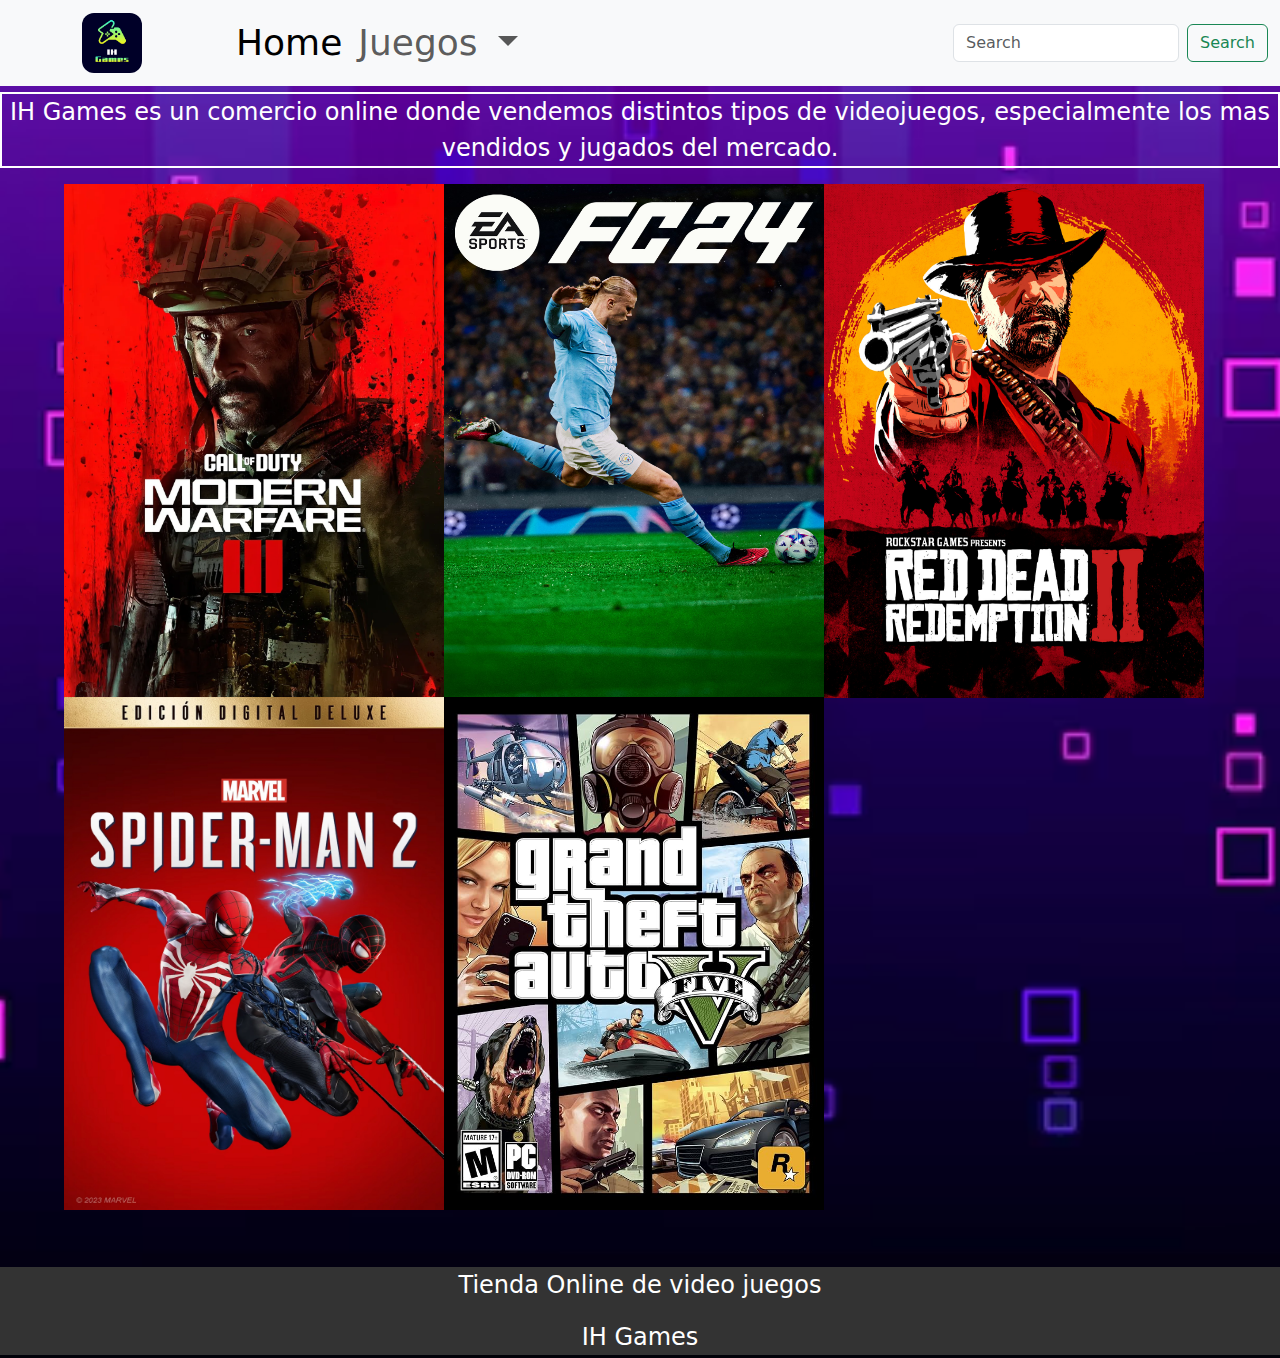
<file: index.html>
<!DOCTYPE html>
<html lang="en">
<head>
    <meta charset="UTF-8">
    <meta name="viewport" content="width=device-width, initial-scale=1.0">
    <title>IH Games</title>
    <link href="https://cdn.jsdelivr.net/npm/bootstrap@5.3.3/dist/css/bootstrap.min.css" rel="stylesheet" integrity="sha384-QWTKZyjpPEjISv5WaRU9OFeRpok6YctnYmDr5pNlyT2bRjXh0JMhjY6hW+ALEwIH" crossorigin="anonymous">
    <link href="./css/style.index.css" rel="stylesheet" type="text/css">
    <link rel="icon" href="./img/logoIHGames.png" type="image/png">
</head>
<body>
    <script src="https://cdn.jsdelivr.net/npm/bootstrap@5.3.3/dist/js/bootstrap.bundle.min.js" integrity="sha384-YvpcrYf0tY3lHB60NNkmXc5s9fDVZLESaAA55NDzOxhy9GkcIdslK1eN7N6jIeHz" crossorigin="anonymous"></script>
    <header>
        <nav class="navbar navbar-expand-lg bg-body-tertiary menu">
            <div class="container-fluid">
              <a class="navbar-brand" href="#"><img class="logo" src="./img/logoIHGames.png" alt=""></a>
              <button class="navbar-toggler" type="button" data-bs-toggle="collapse" data-bs-target="#navbarSupportedContent" aria-controls="navbarSupportedContent" aria-expanded="false" aria-label="Toggle navigation">
                <span class="navbar-toggler-icon"></span>
              </button>
              <div class="collapse navbar-collapse" id="navbarSupportedContent">
                <ul class="navbar-nav me-auto mb-2 mb-lg-0">
                  <li class="nav-item">
                    <a class="nav-link active" aria-current="page" href="./index.html">Home</a>
                  </li>
                  <li class="nav-item dropdown">
                    <a class="nav-link dropdown-toggle" href="#" role="button" data-bs-toggle="dropdown" aria-expanded="false">
                      Juegos
                    </a>
                    <ul class="dropdown-menu">
                      <li><a class="dropdown-item" href="./view/callofduty.html">Call of Duty: Modern Warfare 3</a></li>
                      <li><hr class="dropdown-divider"></li>
                      <li><a class="dropdown-item" href="./view/fifa.html">Fifa</a></li>
                      <li><hr class="dropdown-divider"></li>
                      <li><a class="dropdown-item" href="./view/reddeadredemption2.html">Red Dead Redemption 2</a></li>
                      <li><hr class="dropdown-divider"></li>
                      <li><a class="dropdown-item" href="./view/spiderman2.html">Spider-Man 2</a></li>
                      <li><hr class="dropdown-divider"></li>
                      <li><a class="dropdown-item" href="./view/gtav.html">GTA V</a></li>
                    </ul>
                  </li>
                </ul>
                <form class="d-flex" role="search">
                  <input class="form-control me-2" type="search" placeholder="Search" aria-label="Search">
                  <button class="btn btn-outline-success" type="submit">Search</button>
                </form>
              </div>
            </div>
          </nav>
        </header>
        
    <div>
        <p class="descripcion">IH Games es un comercio online donde vendemos distintos tipos de videojuegos, especialmente los mas vendidos y jugados del mercado.</p>
    </div>
    <section class="flex margencol3">
      <div class="col3">
        <a href="./view/callofduty.html"><img class="imgcol3" src="./img/callofduty.jpg" alt=""></a>
      </div>
      <div class="col3">
        <a href="./view/fifa.html"><img class="imgcol3" src="./img/fifa.jpg" alt=""></a>
      </div>
      <div class="col3">
        <a href="./view/reddeadredemption2.html"><img class="imgcol3" src="./img/reddeadredepmtion2.jpg" alt=""></a>
      </div>
    </section>
    <section class="flex margenspider">
      <div class="col3">
        <a href="./view/spiderman2.html"><img class="imgcol2" src="./img/spiderman2.jpg" alt=""></a>
      </div>
      <div class="col3">
        <a href="./view/gtav.html"><img class="imgcol2" src="./img/gta.jpg" alt=""></a>
      </div>
    </section>

    <footer>
      <p>Tienda Online de video juegos</p>
      <p>IH Games</p>
  </footer>
  
</body>
</html>
</file>
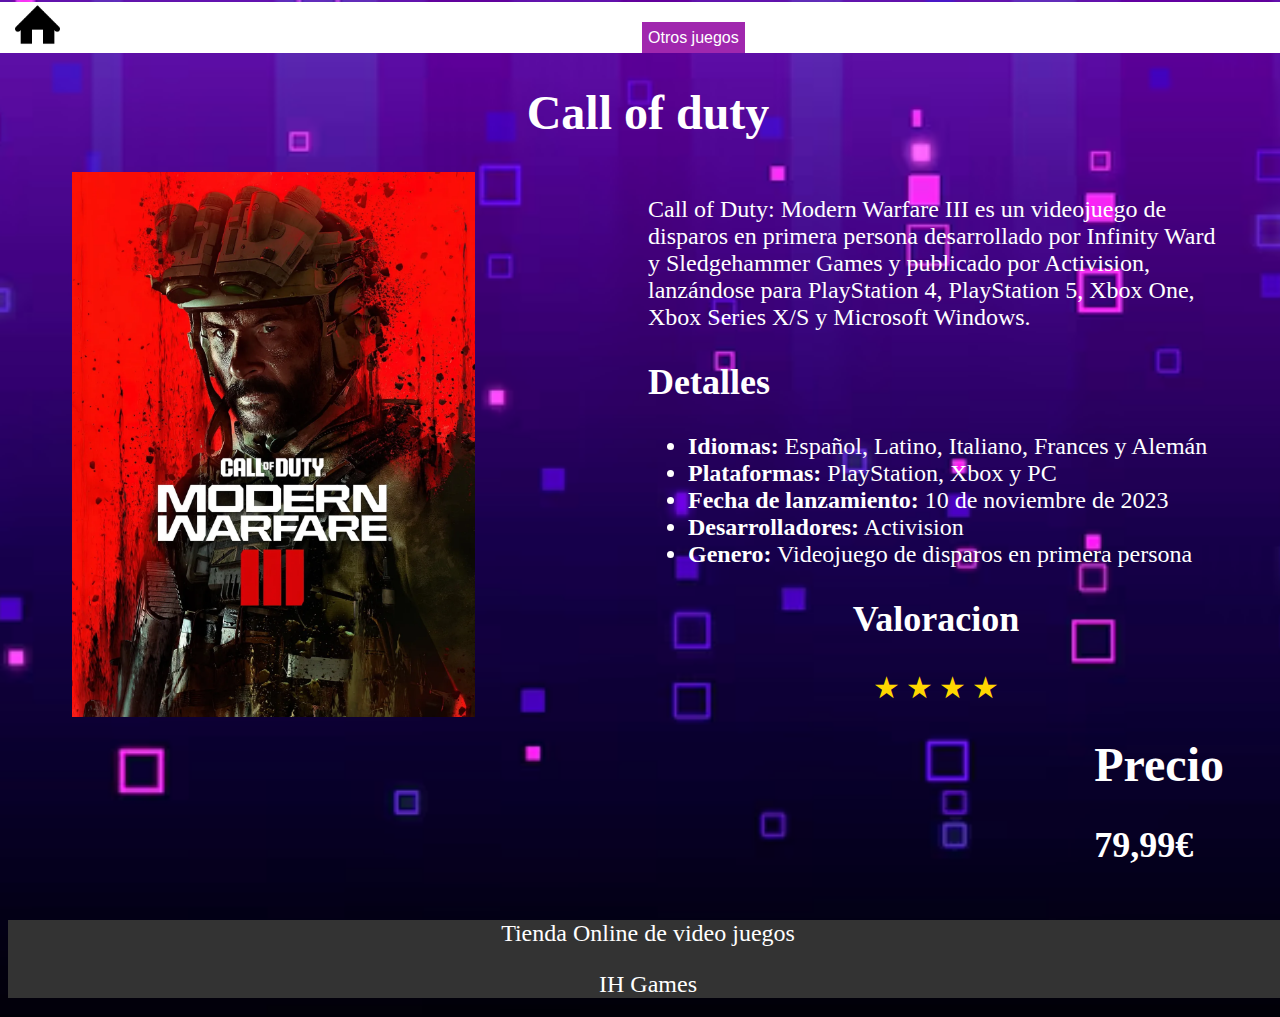
<file: view/callofduty.html>
<!DOCTYPE html>
<html lang="en">
<head>
    <meta charset="UTF-8">
    <meta name="viewport" content="width=device-width, initial-scale=1.0">
    <link rel="stylesheet" href="../css/style.videojocs.css">
    <title>CoD</title>
    <link rel="icon" href="../img/logoIHGames.png" type="image/png">
</head>
<body>

    <header class="row color-cap">
       
        <div class="col2">
            <a href="../index.html"><img src="../img/home.png" alt="casa" class="casa"></a>
        </div>

        <div class="col2-right dropdown">
            <button>Otros juegos</button>
            <div class="dropdown-content">
            <a href="../view/fifa.html">FC 24</a>
            <a href="../view/reddeadredemption2.html">Red Dead Redemption 2</a>
            <a href="../view/spiderman2.html">Spiderman 2</a>
            <a href="../view/gtav.html">GTA V</a>
        </div>

        </div>
        
    </header>
<section class="bo">
        <div class="titulo">
            <h1>Call of duty</h1>
        </div>
    
        <section class="row row1">

            <div class="col2-right1">
                <img src="../img/callofduty.jpg" alt="fc24" class="img">
            </div> 
            
            <div class="col2-right">
                <div>
                    <p>Call of Duty: Modern Warfare III es un videojuego de disparos en primera persona desarrollado por Infinity Ward y Sledgehammer Games y publicado por Activision, lanzándose para PlayStation 4, PlayStation 5, Xbox One, Xbox Series X/S y Microsoft Windows.</p>
                </div>
                <div class="flex">
                    <div class="media1 row1">
                        <h2>Detalles</h2>
                        <ul>
                            <li><strong>Idiomas:</strong> Español, Latino, Italiano, Frances y Alemán</li>
                            <li><strong>Plataformas:</strong> PlayStation, Xbox y PC</li>
                            <li><strong>Fecha de lanzamiento:</strong> 10 de noviembre de 2023</li>
                            <li><strong>Desarrolladores:</strong> Activision</li>
                            <li><strong>Genero:</strong> Videojuego de disparos en primera persona</li>
                        </ul>
                    </div>

                    <div class="media2 row1">
                        <h2 class="titulo">Valoracion</h2> 
                        <div class="rating">
                            <span>&#9733;</span>
                            <span>&#9733;</span>
                            <span>&#9733;</span>
                            <span>&#9733;</span>
                        </div>
                        <div class="precio">
                            <h1>Precio</h1>
                            <h2>79,99€</h2>
                        </div>
                    </div>
                </div>
            </div>
        </section>
</section>

<footer>
    <p>Tienda Online de video juegos</p>
    <p>IH Games</p>
</footer>

</body>
</html>
</file>
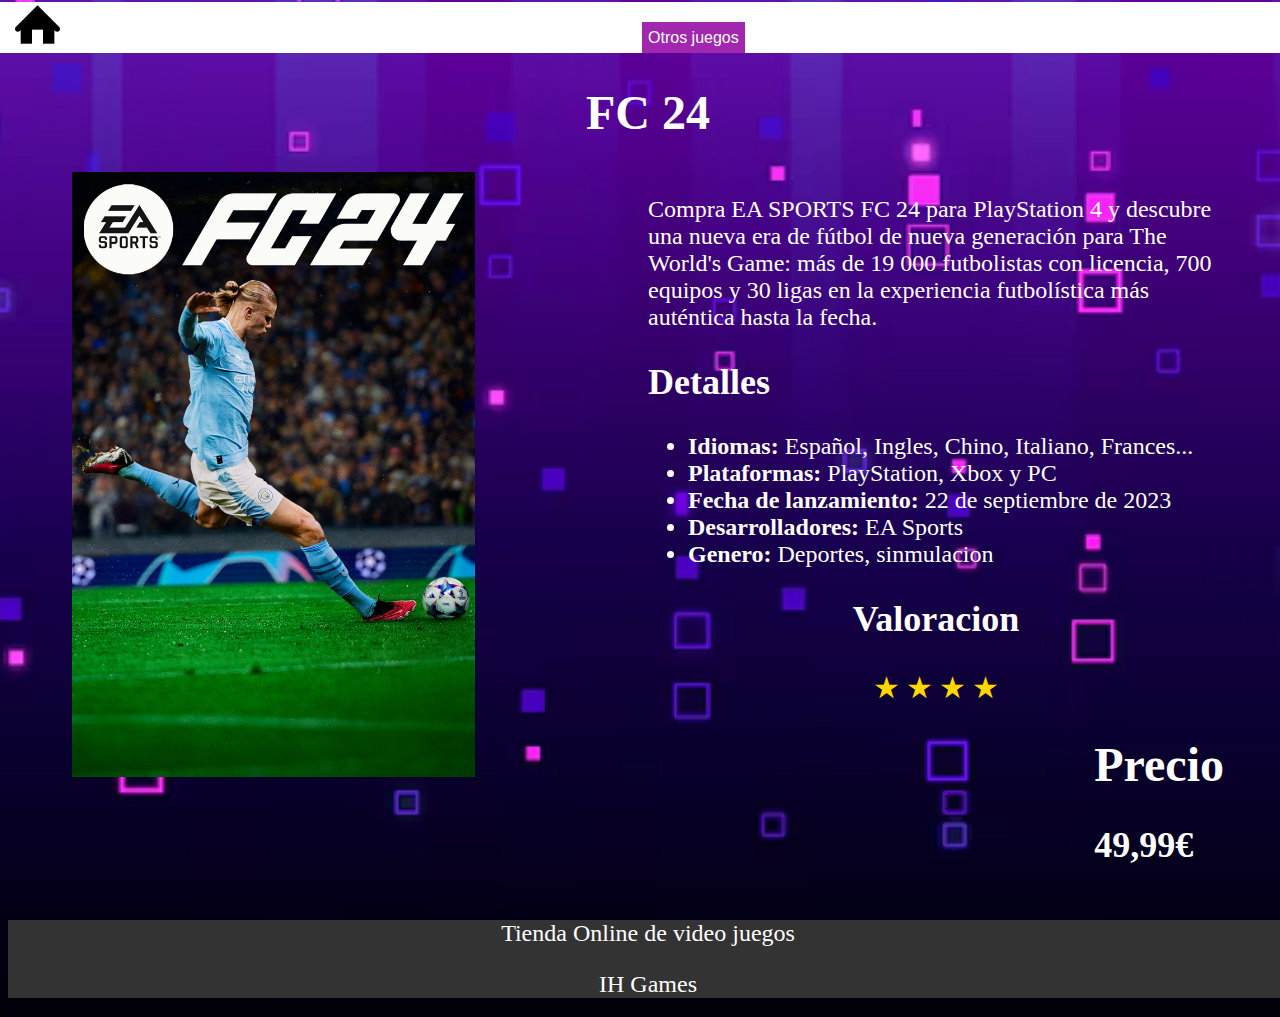
<file: view/fifa.html>
<!DOCTYPE html>
<html lang="en">
<head>
    <meta charset="UTF-8">
    <meta name="viewport" content="width=device-width, initial-scale=1.0">
    <link rel="stylesheet" href="../css/style.videojocs.css">
    <title>Fifa</title>
    <link rel="icon" href="../img/logoIHGames.png" type="image/png">
</head>
<body>

    <header class="row color-cap">
       
        <div class="col2">
            <a href="../index.html"><img src="../img/home.png" alt="casa" class="casa"></a>
        </div>

        <div class="col2-right dropdown">
            <button>Otros juegos</button>
            <div class="dropdown-content">
            <a href="../view/callofduty.html">Call of Duty: Modern Warfare 3</a>
            <a href="../view/reddeadredemption2.html">Red Dead Redemption 2</a>
            <a href="../view/spiderman2.html">Spiderman 2</a>
            <a href="../view/gtav.html">GTA V</a>
        </div>

        </div>
        
    </header>
<section class="bo">
        <div class="titulo">
            <h1>FC 24</h1>
        </div>
    
        <section class="row row1">

            <div class="col2-right1">
                <img src="../img/fifa.jpg" alt="fc24" class="img">
            </div> 
            
            <div class="col2-right">
                <div>
                    <p>Compra EA SPORTS FC 24 para PlayStation 4 y descubre una nueva era  de fútbol de nueva generación para The World's Game: más de 19 000 futbolistas con licencia, 700 equipos y 30 ligas en la experiencia futbolística más auténtica hasta la fecha.</p>
                </div>
                <div class="flex">
                    <div class="media1 row1">
                        <h2>Detalles</h2>
                        <ul>
                            <li><strong>Idiomas:</strong> Español, Ingles, Chino, Italiano, Frances...</li>
                            <li><strong>Plataformas:</strong> PlayStation, Xbox y PC</li>
                            <li><strong>Fecha de lanzamiento:</strong> 22 de septiembre de 2023</li>
                            <li><strong>Desarrolladores:</strong> EA Sports</li>
                            <li><strong>Genero:</strong> Deportes, sinmulacion</li>
                        </ul>
                    </div>

                    <div class="media2 row1">
                        <h2 class="titulo">Valoracion</h2> 
                        <div class="rating">
                            <span>&#9733;</span>
                            <span>&#9733;</span>
                            <span>&#9733;</span>
                            <span>&#9733;</span>
                        </div>
                        <div class="precio">
                            <h1>Precio</h1>
                            <h2>49,99€</h2>
                        </div>
                    </div>
                </div>
            </div>
        </section>
</section>

<footer>
    <p>Tienda Online de video juegos</p>
    <p>IH Games</p>
</footer>

</body>
</html>
</file>
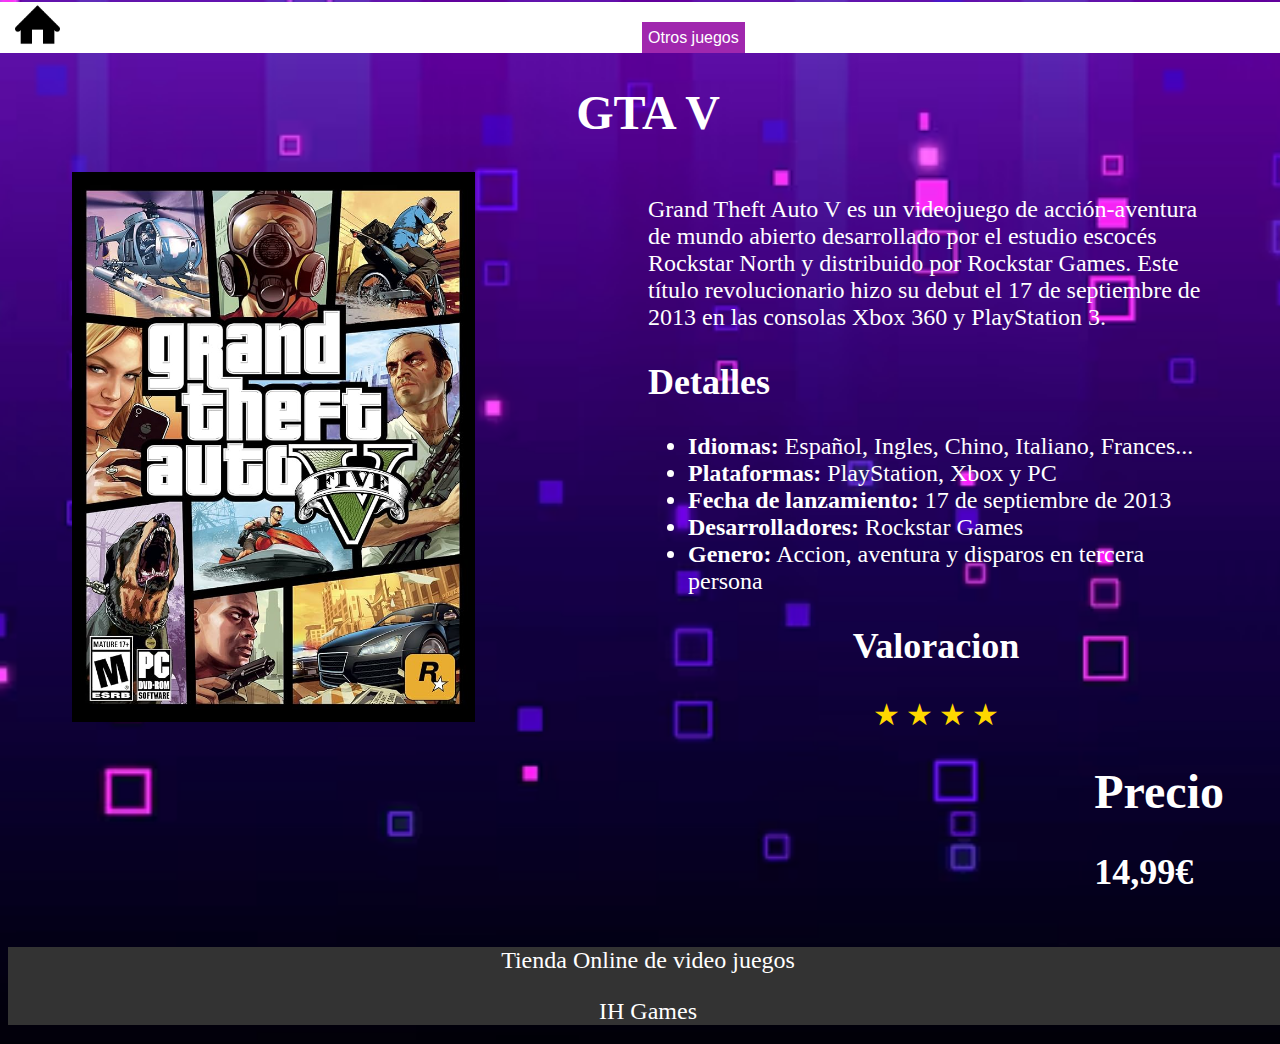
<file: view/gtav.html>
<!DOCTYPE html>
<html lang="en">
<head>
    <meta charset="UTF-8">
    <meta name="viewport" content="width=device-width, initial-scale=1.0">
    <link rel="stylesheet" href="../css/style.videojocs.css">
    <title>GTA V</title>
    <link rel="icon" href="../img/logoIHGames.png" type="image/png">
</head>
<body>

    <header class="row color-cap">
       
        <div class="col2">
            <a href="../index.html"><img src="../img/home.png" alt="casa" class="casa"></a>
        </div>

        <div class="col2-right dropdown">
            <button>Otros juegos</button>
            <div class="dropdown-content">
            <a href="../view/callofduty.html">Call of Duty: Modern Warfare 3</a>
            <a href="../view/reddeadredemption2.html">Red Dead Redemption 2</a>
            <a href="../view/spiderman2.html">Spiderman 2</a>
            <a href="../view/fifa.html">FC 24</a>
        </div>

        </div>
        
    </header>
<section class="bo">
        <div class="titulo">
            <h1>GTA V</h1>
        </div>
    
        <section class="row row1">

            <div class="col2-right1">
                <img src="../img/gta.jpg" alt="fc24" class="img">
            </div> 
            
            <div class="col2-right">
                <div>
                    <p>Grand Theft Auto V es un videojuego de acción-aventura de mundo abierto desarrollado por el estudio escocés Rockstar North y distribuido por Rockstar Games. Este título revolucionario hizo su debut el 17 de septiembre de 2013 en las consolas Xbox 360 y PlayStation 3.</p>
                </div>
                <div class="flex">
                    <div class="media1 row1">
                        <h2>Detalles</h2>
                        <ul>
                            <li><strong>Idiomas:</strong> Español, Ingles, Chino, Italiano, Frances...</li>
                            <li><strong>Plataformas:</strong> PlayStation, Xbox y PC</li>
                            <li><strong>Fecha de lanzamiento:</strong> 17 de septiembre de 2013</li>
                            <li><strong>Desarrolladores:</strong> Rockstar Games</li>
                            <li><strong>Genero:</strong> Accion, aventura y disparos en tercera persona</li>
                        </ul>
                    </div>

                    <div class="media2 row1">
                        <h2 class="titulo">Valoracion</h2> 
                        <div class="rating">
                            <span>&#9733;</span>
                            <span>&#9733;</span>
                            <span>&#9733;</span>
                            <span>&#9733;</span>
                        </div>
                        <div class="precio">
                            <h1>Precio</h1>
                            <h2>14,99€</h2>
                        </div>
                    </div>
                </div>
            </div>
        </section>
    </section>

</section>

<footer>
    <p>Tienda Online de video juegos</p>
    <p>IH Games</p>
</footer>

</body>
</html>
</file>
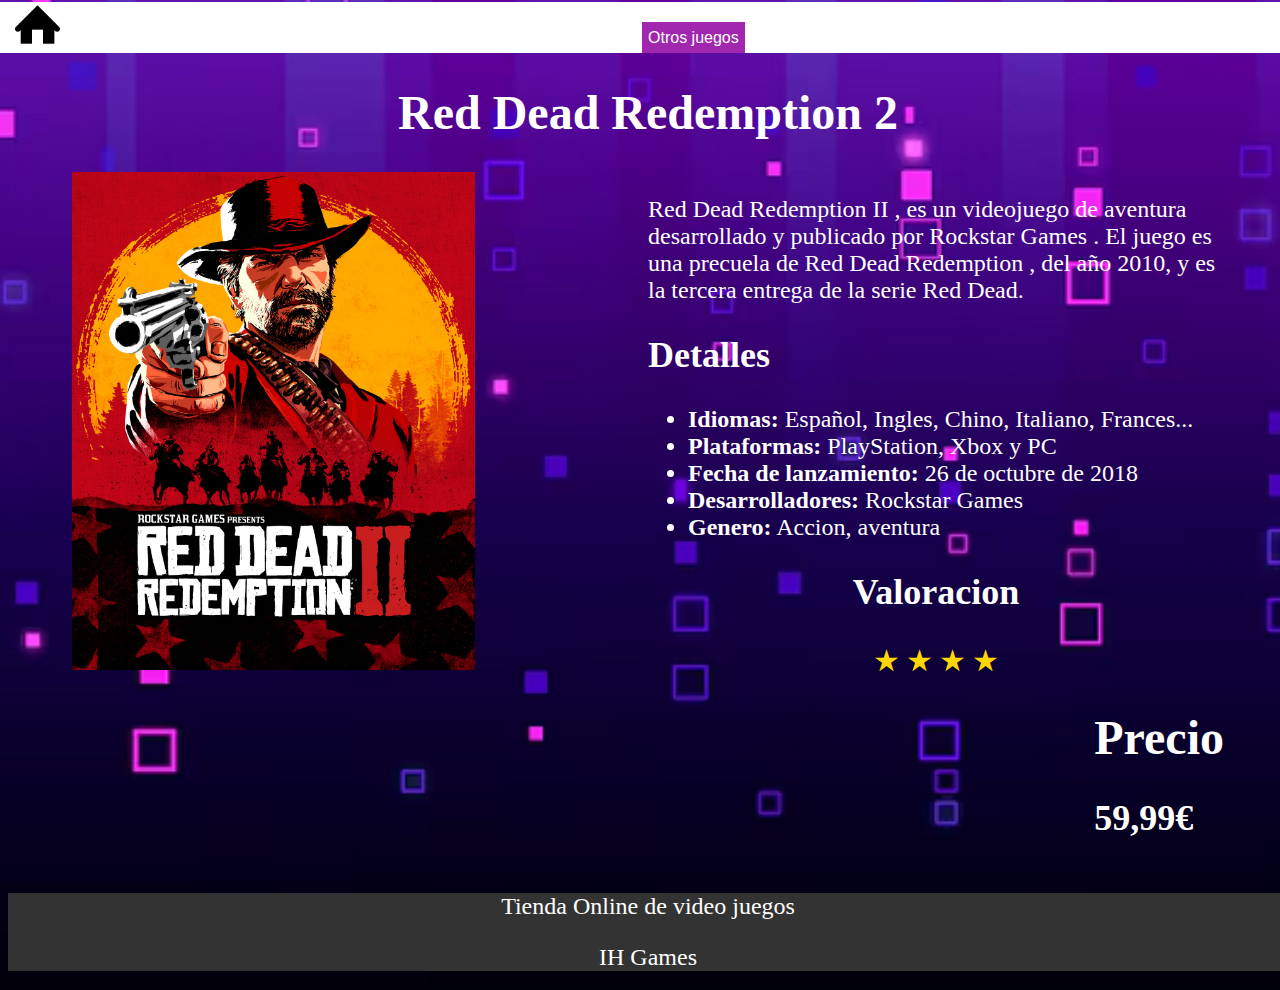
<file: view/reddeadredemption2.html>
<!DOCTYPE html>
<html lang="en">
<head>
    <meta charset="UTF-8">
    <meta name="viewport" content="width=device-width, initial-scale=1.0">
    <link rel="stylesheet" href="../css/style.videojocs.css">
    <title>RDR2</title>
    <link rel="icon" href="../img/logoIHGames.png" type="image/png">
</head>
<body>

    <header class="row color-cap">
       
        <div class="col2">
            <a href="../index.html"><img src="../img/home.png" alt="casa" class="casa"></a>
        </div>

        <div class="col2-right dropdown">
            <button>Otros juegos</button>
            <div class="dropdown-content">
            <a href="../view/callofduty.html">Call of Duty: Modern Warfare 3</a>
            <a href="../view/fifa.html">FC 24</a>
            <a href="../view/spiderman2.html">Spiderman 2</a>
            <a href="../view/gtav.html">GTA V</a>
        </div>

        </div>
        
    </header>
<section class="bo">
        <div class="titulo">
            <h1>Red Dead Redemption 2</h1>
        </div>
    
        <section class="row row1">

            <div class="col2-right1">
                <img src="../img/reddeadredepmtion2.jpg" alt="fc24" class="img">
            </div> 
            
            <div class="col2-right">
                <div>
                    <p>Red Dead Redemption II , es un videojuego de aventura desarrollado y publicado por Rockstar Games . El juego es una precuela de Red Dead Redemption , del año 2010, y es la tercera entrega de la serie Red Dead.</p>
                </div>
                <div class="flex">
                    <div class="media1 row1">
                        <h2>Detalles</h2>
                        <ul>
                            <li><strong>Idiomas:</strong> Español, Ingles, Chino, Italiano, Frances...</li>
                            <li><strong>Plataformas:</strong> PlayStation, Xbox y PC</li>
                            <li><strong>Fecha de lanzamiento:</strong> 26 de octubre de 2018</li>
                            <li><strong>Desarrolladores:</strong> Rockstar Games</li>
                            <li><strong>Genero:</strong> Accion, aventura</li>
                        </ul>
                    </div>

                    <div class="media2 row1">
                        <h2 class="titulo">Valoracion</h2> 
                        <div class="rating">
                            <span>&#9733;</span>
                            <span>&#9733;</span>
                            <span>&#9733;</span>
                            <span>&#9733;</span>
                        </div>
                        <div class="precio">
                            <h1>Precio</h1>
                            <h2>59,99€</h2>
                        </div>
                    </div>
                </div>
            </div>
        </section>
</section>

<footer>
    <p>Tienda Online de video juegos</p>
    <p>IH Games</p>
</footer>

</body>
</html>
</file>
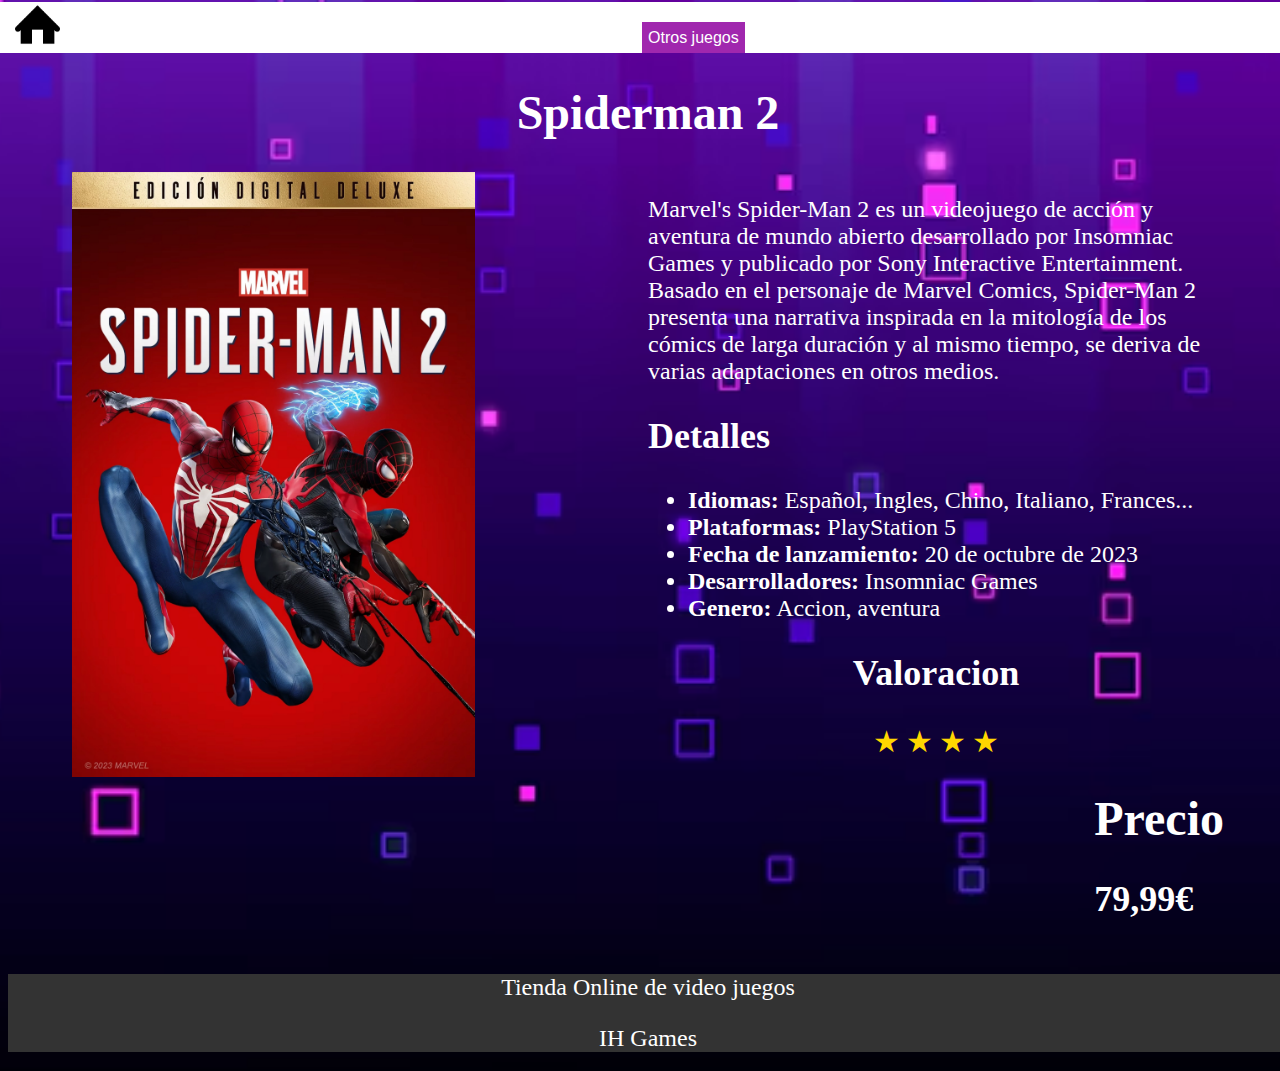
<file: view/spiderman2.html>
<!DOCTYPE html>
<html lang="en">
<head>
    <meta charset="UTF-8">
    <meta name="viewport" content="width=device-width, initial-scale=1.0">
    <link rel="stylesheet" href="../css/style.videojocs.css">
    <title>Spiderman</title>
    <link rel="icon" href="../img/logoIHGames.png" type="image/png">
</head>
<body>

    <header class="row color-cap">
       
        <div class="col2">
            <a href="../index.html"><img src="../img/home.png" alt="casa" class="casa"></a>
        </div>

        <div class="col2-right dropdown">
            <button>Otros juegos</button>
            <div class="dropdown-content">
            <a href="../view/callofduty.html">Call of Duty: Modern Warfare 3</a>
            <a href="../view/reddeadredemption2.html">Red Dead Redemption 2</a>
            <a href="../view/fifa.html">FC 24</a>
            <a href="../view/gtav.html">GTA V</a>
        </div>

        </div>
        
    </header>
<section class="bo">
        <div class="titulo">
            <h1>Spiderman 2</h1>
        </div>
    
        <section class="row row1">

            <div class="col2-right1">
                <img src="../img/spiderman2.jpg" alt="fc24" class="img">
            </div> 
            
            <div class="col2-right">
                <div>
                    <p>Marvel's Spider-Man 2 es un videojuego de acción y aventura de mundo abierto desarrollado por Insomniac Games y publicado por Sony Interactive Entertainment. Basado en el personaje de Marvel Comics, Spider-Man 2 presenta una narrativa inspirada en la mitología de los cómics de larga duración y al mismo tiempo, se deriva de varias adaptaciones en otros medios.</p>
                </div>
                <div class="flex">
                    <div class="media1 row1">
                        <h2>Detalles</h2>
                        <ul>
                            <li><strong>Idiomas:</strong> Español, Ingles, Chino, Italiano, Frances...</li>
                            <li><strong>Plataformas:</strong> PlayStation 5</li>
                            <li><strong>Fecha de lanzamiento:</strong> 20 de octubre de 2023</li>
                            <li><strong>Desarrolladores:</strong> Insomniac Games</li>
                            <li><strong>Genero:</strong> Accion, aventura</li>
                        </ul>
                    </div>

                    <div class="media2 row1">
                        <h2 class="titulo">Valoracion</h2> 
                        <div class="rating">
                            <span>&#9733;</span>
                            <span>&#9733;</span>
                            <span>&#9733;</span>
                            <span>&#9733;</span>
                        </div>
                        <div class="precio">
                            <h1>Precio</h1>
                            <h2>79,99€</h2>
                        </div>
                    </div>
                </div>
            </div>
        </section>
</section>

<footer>
    <p>Tienda Online de video juegos</p>
    <p>IH Games</p>
</footer>

</body>
</html>
</file>
<file: css/style.index.css>
.logo {
    width: 30%;
    height: auto;
    border-radius: 20%;
}

.menu {
    font-size: 150%;
}

header {
    margin-top: -3%;
}

body {
    height: 100%; /* La sección ocupa toda la altura */
    background-image: url(../img/fondoempresa.png); /* URL de la imagen de fondo */
    background-size: cover; /* La imagen cubrirá todo el espacio */
    background-position: center; /* Centrar la imagen */
    background-repeat: no-repeat; /* No repetir la imagen */
    color: white;
    font-size: 150%;
    padding-top: 3%;
    padding-bottom: 3%;
    text-align: center;
}

.descripcion{
    border: 2px solid white;
    margin-top: 0.5%;
}

.fondoempresa {
    background-image: url(../img/fondoempresa.png);
    background-size: 100%;
    color: white;
    font-size: 150%;
    padding-top: 3%;
    padding-bottom: 3%;
    text-align: center;
}

.margenspider {
    margin-left: 5%;
    margin-right: 5%;
    margin-top: -4.5%;
}

.margencol3 {
    margin-left: 5%;
    margin-right: 5%;
}

.margencol2 {
    margin-left: 20%;
    margin-right: 20%;
    margin-top: -4.5%;
}

.flex {
    display: flex;
}

.flex1 {
    display: flex;
}

.col3 {
    width: 33%;
}

.imgcol3 {
    width: 100%;
    height: 90%;
}

.col2 {
    width: 50%;
}

.imgcol2 {
    width: 100%;
    height: 90%;
}

footer {
    background-color: #333;
    color: #fff;
    text-align: center;
    margin-bottom: -4%;
}

@media screen and (max-width: 500px){
    .col3 {
        width: 50%;
        text-align: center;
        margin-left: 25%;
    }
    
    .flex{
        display: block; 
    }

    .col2 {
        width: 100%;
    }

    body {
        background-image: url(../img/fondoempresa.png);
        height: 100%;
        color: white;
        font-size: 150%;
        padding-top: 3%;
        padding-bottom: 3%;
        text-align: center;
        background-repeat:round;
    }

}
</file>
<file: css/style.videojocs.css>
.color-cap{
    background-color:white;
    margin-left: -1%;
    margin-top: -3.5%;
}

.casa{
    width: 7%;
   height: auto;
   margin-left: 3%;
}


.row {
    display: flex;
    justify-content: center;
}


.col2 {
    width: 50%;
    float: left;             /* para que se ponga a izquierda */
}

.col2-right {
    width: 50%;
    float: right;            /* para que se ponga a derecha */
}

.col2-right1 {
  width: 50%;
  float: right;            /* para que se ponga a derecha */
}

.img {
    width: 70%;
    height: auto;
    text-align: center;
}

.bo {
    margin-left: 5%;
    margin-right: 5%;
}

.titulo {
    text-align: center;
}

.precio {
    float: right;
}

.rating {
    unicode-bidi: bidi-override; /* Establece la dirección de texto a derecha a izquierda */
    direction: rtl; /* Establece la dirección del texto a derecha a izquierda */
    text-align: center; /* Centra el contenido */
  }
  
  /* Estilos para cada estrella */
  .rating span {
    font-size: 30px; /* Tamaño de la fuente */
    color: #ffd700; /* Color de las estrellas (amarillo) */
    cursor: pointer; /* Cambia el cursor a mano cuando se pasa sobre las estrellas */
  }
  
  /* Estilos al pasar el cursor sobre las estrellas */
  .rating span:hover,
  .rating span:hover ~ span {
    color: #ff9800; /* Cambia el color de las estrellas al pasar el cursor (naranja) */
  }

  body {
    height: auto; /* La sección ocupa toda la altura */
    background-image: url(../img/fondoempresa.png); /* URL de la imagen de fondo */
    background-size: cover; /* La imagen cubrirá todo el espacio */
    background-position: center; /* Centrar la imagen */
    background-repeat: no-repeat; /* No repetir la imagen */
    color: white;
    font-size: 150%;
    padding-top: 3%;
    padding-bottom: 3%;
    width: 100%;
    
}

/* Estilo para el dropdown */
.dropdown {
    position: relative;
    display: inline-block;
    right: ;
    top: 20px;
  }
  
  /* Estilo para el botón del dropdown */
  .dropdown button {
    background-color: rgba(143, 0, 159, 0.849);
    color: white;
    padding: 1%;
    font-size: 16px;
    border: none;
    cursor: pointer;
  }
  
  /* Estilo para el contenido del dropdown */
  .dropdown-content {
    display: none;
    position: absolute;
    background-color: #f9f9f9;
    min-width: 10%;
    box-shadow: 0 8% 16% 0 rgba(0,0,0,0.2);
    z-index: 1;
  }
  
  /* Estilo para los elementos dentro del dropdown */
  .dropdown-content a {
    color: black;
    padding: 12% 16%;
    text-decoration: none;
    display: block;
    font-size: 15px;
  }
  
  /* Cambiar el color de fondo del enlace al pasar el mouse */
  .dropdown-content a:hover {
    background-color: #f1f1f1;
  }
  
  /* Mostrar el contenido del dropdown cuando el botón se pone en :hover */
  .dropdown:hover .dropdown-content {
    display: block;
  }

  footer {
    background-color: #333;
    color: #fff;
    text-align: center;
    margin-bottom: -4%;
}

.margen{
  margin: 5%;
}



@media screen and (max-width: 500px){
  .dropdown {
    position: relative;
    display: inline-block;
    right: ;
    top: -2px;
  }

  .col2-right1 {
    width: 50%;
    float: right;            /* para que se ponga a derecha */
    padding-top: 10%;
  }

  .flex{
    display: flex;
  }

  .media1{
    width: 50%;
  }

  .media2{
    width: 50%;
  }

  .row1 {
    display: table;
    justify-content: space-around;
  }

  .img {
    width: 100%;
    height: auto;
    text-align: center;
}

}
</file>
